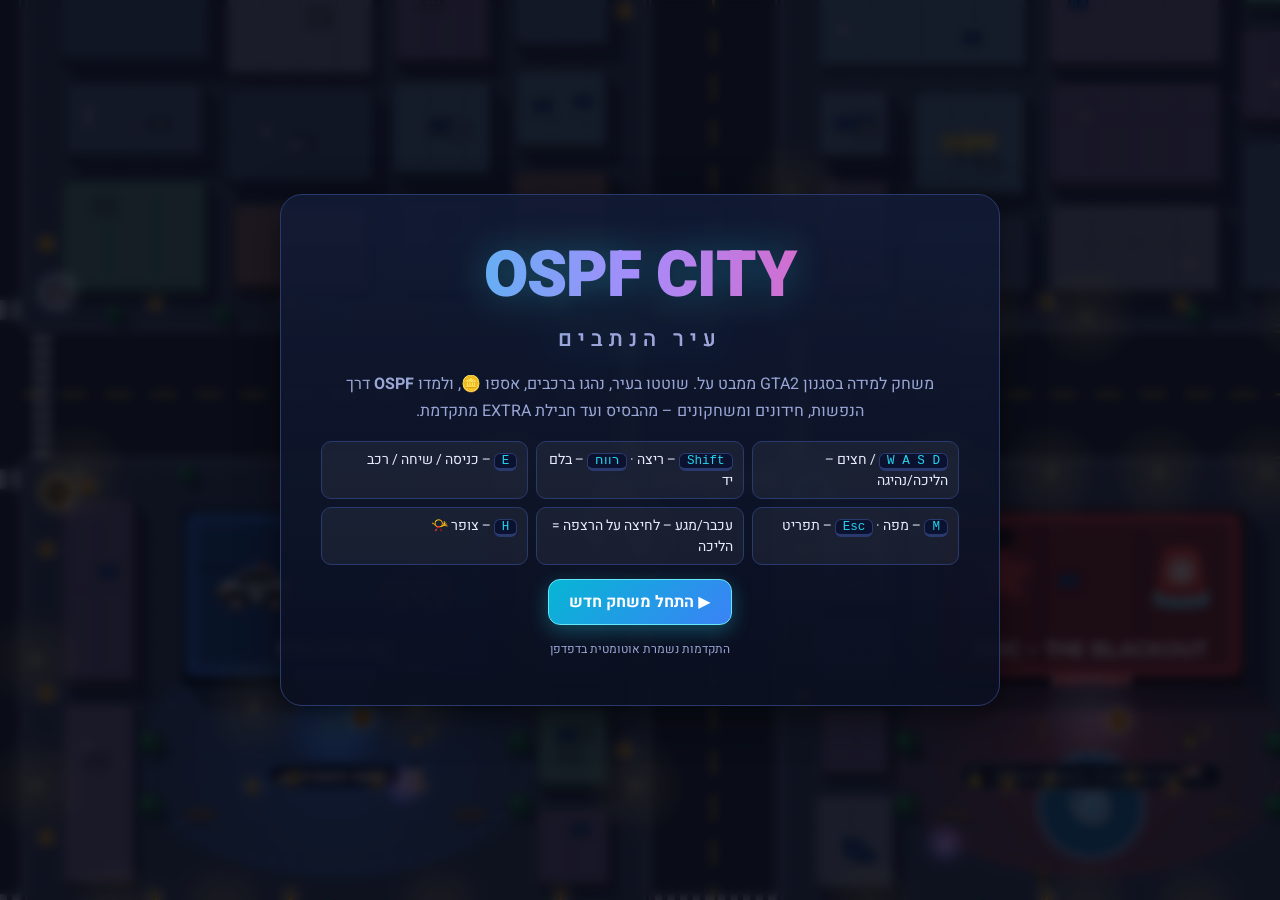
<file: index.html>
<!DOCTYPE html>
<html lang="he" dir="rtl">
<head>
<meta charset="utf-8">
<meta name="viewport" content="width=device-width, initial-scale=1, maximum-scale=1, user-scalable=no, viewport-fit=cover">
<meta name="theme-color" content="#0b1020">
<title>OSPF City · עיר הנתבים</title>
<meta name="description" content="משחק למידה בסגנון GTA2 ממבט על: לומדים OSPF תוך כדי הליכה, נהיגה, הנפשות, שאלות ומשחקונים.">
<link rel="icon" href="data:image/svg+xml,%3Csvg xmlns='http://www.w3.org/2000/svg' viewBox='0 0 64 64'%3E%3Ccircle cx='32' cy='32' r='30' fill='%231e5a8a' stroke='%2322d3ee' stroke-width='4'/%3E%3Cpath d='M20 26h20l-5-6m5 6-5 6M44 38H24l5-6m-5 6 5 6' stroke='white' stroke-width='4' fill='none' stroke-linecap='round' stroke-linejoin='round'/%3E%3C/svg%3E">
<link rel="preconnect" href="https://fonts.googleapis.com">
<link rel="preconnect" href="https://fonts.gstatic.com" crossorigin>
<link href="https://fonts.googleapis.com/css2?family=Heebo:wght@400;500;700;900&display=swap" rel="stylesheet">
<link rel="stylesheet" href="css/style.css">
</head>
<body>
<canvas id="world"></canvas>

<div id="hud" class="hidden">
  <div class="hud-top">
    <div class="chip" id="hud-score" title="ניקוד כולל">⭐ <b>0</b></div>
    <div class="chip" id="hud-coins" title="מטבעות (Packets)">🪙 <b>0</b></div>
    <div class="chip" id="hud-cash" title="מזומן">💵 <b>0</b></div>
    <div class="chip" id="hud-power" title="כוח (פרקים + משימות)">💪 <b>0</b></div>
    <div class="chip" id="hud-rank" title="דרגה">🎖️ <b>מתלמד</b></div>
    <div class="hud-spacer"></div>
    <button class="icon-btn" id="btn-mp" title="רב־משתתפים (G)">🌐</button>
    <button class="icon-btn" id="btn-prof" title="פרופיל (P)">👤</button>
    <button class="icon-btn" id="btn-map" title="מפה (M)">🗺️</button>
    <button class="icon-btn" id="btn-sound" title="צליל">🔊</button>
    <button class="icon-btn" id="btn-menu" title="תפריט (Esc)">☰</button>
  </div>
  <div id="objective" class="objective"></div>
  <div id="toast-wrap"></div>
  <div class="minimap-wrap"><canvas id="minimap" width="220" height="170"></canvas><div class="mm-label">מפה</div></div>
  <div id="prompt" class="prompt hidden"></div>
  <div id="arrow" class="quest-arrow hidden">➤</div>
  <div id="touch" class="touch hidden">
    <div id="joy"><div id="joy-knob"></div></div>
    <div id="joy2"><div id="joy2-knob"></div><span>🔫</span></div>
    <div class="touch-btns">
      <button id="t-act" class="tbtn big">E</button>
      <button id="t-run" class="tbtn">⚡</button>
      <button id="t-w" class="tbtn">🔄</button>
      <button id="t-dash" class="tbtn">💨</button>
      <button id="t-pulse" class="tbtn">🌊</button>
    </div>
  </div>
</div>

<div id="screens"></div>
<div id="dialog" class="dialog hidden"></div>
<div id="fx"></div>

<script src="js/util.js"></script>
<script src="js/audio.js"></script>
<script src="js/state.js"></script>
<script src="js/chapters.js"></script>
<script src="js/sim.js"></script>
<script src="js/widgets.js"></script>
<script src="js/lesson.js"></script>
<script src="js/quiz.js"></script>
<script src="js/gameshell.js"></script>
<script src="js/sorter.js"></script>
<script src="js/content/ch1.js"></script>
<script src="js/content/ch2.js"></script>
<script src="js/content/ch3.js"></script>
<script src="js/content/ch4.js"></script>
<script src="js/content/ch5.js"></script>
<script src="js/content/ch6.js"></script>
<script src="js/content/ch7.js"></script>
<script src="js/content/ch8.js"></script>
<script src="js/content/e1.js"></script>
<script src="js/content/e2.js"></script>
<script src="js/content/e3.js"></script>
<script src="js/content/e4.js"></script>
<script src="js/content/e5.js"></script>
<script src="js/games/hello.js"></script>
<script src="js/games/cost.js"></script>
<script src="js/games/wildcard.js"></script>
<script src="js/games/election.js"></script>
<script src="js/games/terminal.js"></script>
<script src="js/games/doctor.js"></script>
<script src="js/games/handshake.js"></script>
<script src="js/games/spf.js"></script>
<script src="js/games/highway.js"></script>
<script src="js/games/sorters.js"></script>
<script src="js/vehicles.js"></script>
<script src="js/worldgen.js"></script>
<script src="js/world.js"></script>
<script src="js/firebase-config.js"></script>
<script src="js/combat.js"></script>
<script src="js/missions.js"></script>
<script src="js/casino.js"></script>
<script src="js/mp.js"></script>
<script src="js/services.js"></script>
<script src="js/ui.js"></script>
<script src="js/main.js"></script>
</body>
</html>
</file>
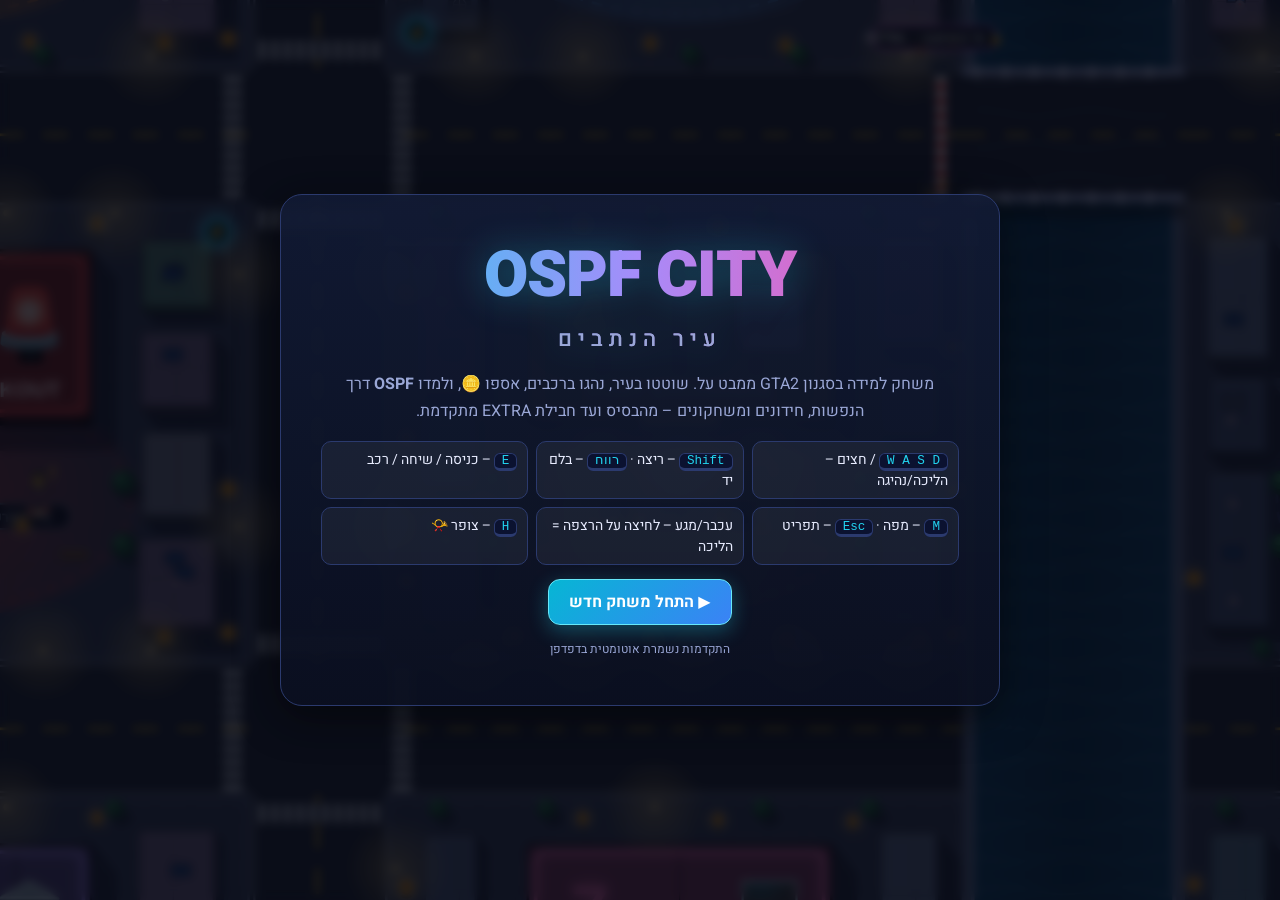
<file: v1/index.html>
<!DOCTYPE html>
<html lang="he" dir="rtl">
<head>
<meta charset="utf-8">
<meta name="viewport" content="width=device-width, initial-scale=1, maximum-scale=1, user-scalable=no, viewport-fit=cover">
<meta name="theme-color" content="#0b1020">
<title>OSPF City · עיר הנתבים</title>
<meta name="description" content="משחק למידה בסגנון GTA2 ממבט על: לומדים OSPF תוך כדי הליכה, נהיגה, הנפשות, שאלות ומשחקונים.">
<link rel="icon" href="data:image/svg+xml,%3Csvg xmlns='http://www.w3.org/2000/svg' viewBox='0 0 64 64'%3E%3Ccircle cx='32' cy='32' r='30' fill='%231e5a8a' stroke='%2322d3ee' stroke-width='4'/%3E%3Cpath d='M20 26h20l-5-6m5 6-5 6M44 38H24l5-6m-5 6 5 6' stroke='white' stroke-width='4' fill='none' stroke-linecap='round' stroke-linejoin='round'/%3E%3C/svg%3E">
<link rel="preconnect" href="https://fonts.googleapis.com">
<link rel="preconnect" href="https://fonts.gstatic.com" crossorigin>
<link href="https://fonts.googleapis.com/css2?family=Heebo:wght@400;500;700;900&display=swap" rel="stylesheet">
<link rel="stylesheet" href="css/style.css">
</head>
<body>
<canvas id="world"></canvas>

<div id="hud" class="hidden">
  <div class="hud-top">
    <div class="chip" id="hud-score" title="ניקוד כולל">⭐ <b>0</b></div>
    <div class="chip" id="hud-coins" title="מטבעות (Packets)">🪙 <b>0</b></div>
    <div class="chip" id="hud-rank" title="דרגה">🎖️ <b>מתלמד</b></div>
    <div class="hud-spacer"></div>
    <button class="icon-btn" id="btn-map" title="מפה (M)">🗺️</button>
    <button class="icon-btn" id="btn-sound" title="צליל">🔊</button>
    <button class="icon-btn" id="btn-menu" title="תפריט (Esc)">☰</button>
  </div>
  <div id="objective" class="objective"></div>
  <div id="toast-wrap"></div>
  <div class="minimap-wrap"><canvas id="minimap" width="220" height="170"></canvas><div class="mm-label">מפה</div></div>
  <div id="prompt" class="prompt hidden"></div>
  <div id="arrow" class="quest-arrow hidden">➤</div>
  <div id="touch" class="touch hidden">
    <div id="joy"><div id="joy-knob"></div></div>
    <div class="touch-btns">
      <button id="t-act" class="tbtn big">E</button>
      <button id="t-run" class="tbtn">⚡</button>
    </div>
  </div>
</div>

<div id="screens"></div>
<div id="dialog" class="dialog hidden"></div>
<div id="fx"></div>

<script src="js/util.js"></script>
<script src="js/audio.js"></script>
<script src="js/state.js"></script>
<script src="js/chapters.js"></script>
<script src="js/sim.js"></script>
<script src="js/widgets.js"></script>
<script src="js/lesson.js"></script>
<script src="js/quiz.js"></script>
<script src="js/gameshell.js"></script>
<script src="js/sorter.js"></script>
<script src="js/content/ch1.js"></script>
<script src="js/content/ch2.js"></script>
<script src="js/content/ch3.js"></script>
<script src="js/content/ch4.js"></script>
<script src="js/content/ch5.js"></script>
<script src="js/content/ch6.js"></script>
<script src="js/content/ch7.js"></script>
<script src="js/content/ch8.js"></script>
<script src="js/content/e1.js"></script>
<script src="js/content/e2.js"></script>
<script src="js/content/e3.js"></script>
<script src="js/content/e4.js"></script>
<script src="js/content/e5.js"></script>
<script src="js/games/hello.js"></script>
<script src="js/games/cost.js"></script>
<script src="js/games/wildcard.js"></script>
<script src="js/games/election.js"></script>
<script src="js/games/terminal.js"></script>
<script src="js/games/doctor.js"></script>
<script src="js/games/handshake.js"></script>
<script src="js/games/spf.js"></script>
<script src="js/games/highway.js"></script>
<script src="js/games/sorters.js"></script>
<script src="js/worldgen.js"></script>
<script src="js/world.js"></script>
<script src="js/ui.js"></script>
<script src="js/main.js"></script>
</body>
</html>
</file>
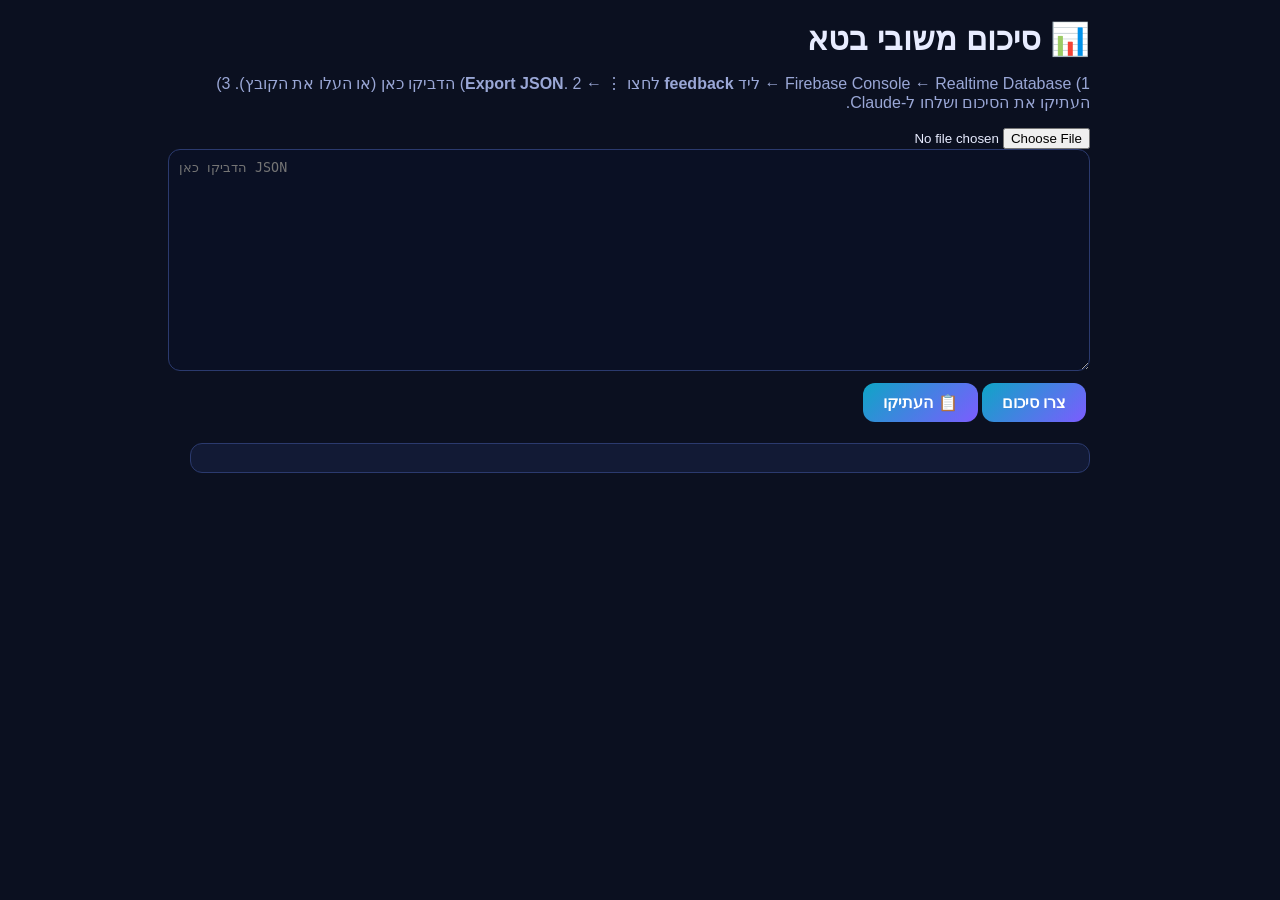
<file: feedback/admin.html>
<!DOCTYPE html>
<html lang="he" dir="rtl"><head><meta charset="utf-8"><meta name="viewport" content="width=device-width,initial-scale=1"><title>סיכום משובים (מנהל)</title>
<style>body{font-family:Heebo,Segoe UI,Arial,sans-serif;background:#0b1020;color:#e8ecff;margin:0;padding:20px;max-width:900px;margin:auto}textarea{width:100%;height:200px;background:#0a1024;color:#e8ecff;border:1px solid #2b3a6e;border-radius:12px;padding:10px;font-family:monospace;direction:ltr}button{background:linear-gradient(135deg,#0ea5c6,#7c5cff);border:0;color:#fff;font-weight:700;border-radius:12px;padding:10px 20px;font-size:16px;cursor:pointer;margin:8px 4px 8px 0}h1{margin:0 0 6px}.m{color:#9aa7d6}pre{white-space:pre-wrap;background:#121a35;border:1px solid #2b3a6e;border-radius:12px;padding:14px;direction:rtl;line-height:1.6}</style></head>
<body>
<h1>📊 סיכום משובי בטא</h1>
<p class="m">1) Firebase Console ← Realtime Database ← ליד <b>feedback</b> לחצו ⋮ ← <b>Export JSON</b>. 2) הדביקו כאן (או העלו את הקובץ). 3) העתיקו את הסיכום ושלחו ל-Claude.</p>
<input type="file" id="f" accept=".json"><br><textarea id="in" placeholder="הדביקו כאן JSON"></textarea><br>
<button id="go">צרו סיכום</button><button id="cp">📋 העתיקו</button>
<pre id="out"></pre>
<script src="config.js"></script>
<script>
const F = FORM; const $ = s => document.querySelector(s);
const qs = {}; F.steps.forEach(s => (s.q || []).forEach(q => qs[q.id] = Object.assign({ step: s.title }, q)));
function collect(o, out) { if (!o || typeof o !== 'object') return out; if (o.answers && o.ts) { out.push(o); return out; } Object.values(o).forEach(v => collect(v, out)); return out; }
const count = arr => { const m = {}; arr.forEach(v => m[v] = (m[v] || 0) + 1); return Object.entries(m).sort((a, b) => b[1] - a[1]).map(([k, v]) => `${k} ×${v}`).join(' | '); };
const avg = a => a.length ? (a.reduce((s, x) => s + x, 0) / a.length).toFixed(2) : '–';
function digest(R) {
  const L = []; L.push(`# סיכום משוב: ${F.game} · ${R.length} תשובות · גרסאות: ${count(R.map(r => r.version))}`);
  L.push(`תאריכים: ${R.map(r => r.ts.slice(0, 10)).sort()[0]} … ${R.map(r => r.ts.slice(0, 10)).sort().pop()}`);
  const devs = R.map(r => (r.meta && r.meta.touch ? 'מגע' : 'עכבר') + ' ' + (r.meta && r.meta.screen)); L.push('מכשירים: ' + count(devs));
  F.steps.forEach(s => { if (!s.q) return; L.push(`\n## ${s.title}`); s.q.forEach(q => {
    const vals = R.map(r => r.answers[q.id]).filter(v => v !== undefined && v !== null && v !== -1);
    if (!vals.length) return;
    if (q.type === 'stars' || q.type === 'scale') L.push(`- ${q.q}: ממוצע ${avg(vals)} (n=${vals.length}) התפלגות: ${count(vals)}`);
    else if (q.type === 'nps') { const p = vals.filter(v => v >= 9).length, d = vals.filter(v => v <= 6).length; L.push(`- ${q.q}: ממוצע ${avg(vals)} · NPS ${Math.round((p - d) / vals.length * 100)} (n=${vals.length})`); }
    else if (q.type === 'chips') L.push(`- ${q.q}: ${count(vals)}`);
    else if (q.type === 'multi') L.push(`- ${q.q}: ${count(vals.flat())}`);
    else if (q.type === 'matrix') q.rows.forEach(r => L.push(`- ${r}: ${count(vals.map(v => v[r]).filter(Boolean))}`));
    else if (q.type === 'bugs') { vals.flat().forEach(b => L.push(`  🐞 [${b.sev || '?'}] ${b.where || '?'}: ${b.desc || ''}`)); }
    else { L.push(`- ${q.q}:`); vals.forEach(v => L.push(`   • ${String(v).replace(/\n/g, ' / ')}`)); }
  }); });
  L.push('\n## משובים לפי שלב (שיחקו / כיף / למידה / קושי / דקות משחקון / דקות פרק)');
  F.stages.forEach(st => {
    const S = R.map(r => r.answers.stages && r.answers.stages[st.id]).filter(Boolean); if (!S.length) { L.push(`- שלב ${st.n} ${st.title} (${st.game}): אין משוב`); return; }
    const g = k => S.map(s => s[k]).filter(v => v !== undefined);
    L.push(`- שלב ${st.n} ${st.title} (${st.game}) n=${S.length}: שיחקו[${count(g('played'))}] כיף ${avg(g('fun'))} למידה ${avg(g('learn'))} קושי[${count(g('diff'))}] בהירות[${count(g('clear'))}] דקות-משחקון[${count(g('minutes'))}] דקות-פרק[${count(g('total'))}]`);
    S.filter(s => s.note).forEach(s => L.push(`    • ${s.note.replace(/\n/g, ' / ')}`));
  });
  return L.join('\n');
}
function run() { let j; try { j = JSON.parse($('#in').value); } catch (e) { $('#out').textContent = 'JSON לא תקין: ' + e.message; return; } const R = collect(j, []); $('#out').textContent = R.length ? digest(R) : 'לא נמצאו תשובות בקובץ'; }
$('#go').onclick = run; $('#cp').onclick = () => navigator.clipboard.writeText($('#out').textContent);
$('#f').onchange = e => { const r = new FileReader(); r.onload = () => { $('#in').value = r.result; run(); }; r.readAsText(e.target.files[0]); };
</script></body></html>
</file>
<file: css/style.css>
:root{
  --bg:#0b1020; --bg2:#0f1730; --panel:#121a35; --panel2:#1a2547; --panel3:#222f5a;
  --text:#e8ecff; --muted:#9aa7d6; --line:#2b3a6e;
  --cyan:#22d3ee; --pink:#ff4fa3; --amber:#fbbf24; --green:#34d399; --red:#fb7185; --violet:#a78bfa; --blue:#60a5fa; --orange:#fb923c;
  --radius:16px; --shadow:0 10px 40px rgba(0,0,0,.5);
  --font:'Heebo','Rubik','Segoe UI',system-ui,-apple-system,Arial,sans-serif;
  --mono:'JetBrains Mono','Cascadia Mono',Consolas,'Courier New',monospace;
}
*{box-sizing:border-box;-webkit-tap-highlight-color:transparent}
html,body{margin:0;height:100%;overflow:hidden;background:var(--bg);color:var(--text);font-family:var(--font);user-select:none;-webkit-user-select:none;touch-action:none}
canvas#world{position:fixed;inset:0;width:100%;height:100%;display:block;background:#0b1020}
button{font-family:inherit;cursor:pointer}
.hidden{display:none!important}
.ltr{direction:ltr;unicode-bidi:isolate;text-align:left;display:inline-block}
code,.code{font-family:var(--mono);direction:ltr;unicode-bidi:isolate;display:inline-block;background:rgba(34,211,238,.1);border:1px solid rgba(34,211,238,.25);border-radius:6px;padding:0 6px;color:#9ff0ff;font-size:.92em}
.cli{font-family:var(--mono);direction:ltr;unicode-bidi:isolate;text-align:left;background:#05080f;border:1px solid #1b2a4f;border-radius:10px;padding:10px 12px;color:#c9f7d5;font-size:13px;line-height:1.5;white-space:pre;overflow:auto;margin:8px 0;box-shadow:inset 0 0 20px rgba(34,211,238,.06)}
.cli .hl{color:#ffd166;font-weight:700;background:rgba(255,209,102,.12)}
.cli .dim{color:#6f7ea8}
.cli .pr{color:#7dd3fc}

/* ---------- HUD ---------- */
#hud{position:fixed;inset:0;pointer-events:none;z-index:10}
.hud-top{position:absolute;top:10px;right:10px;left:10px;display:flex;gap:8px;align-items:center}
.hud-spacer{flex:1}
.chip{pointer-events:auto;background:rgba(10,16,36,.78);backdrop-filter:blur(6px);border:1px solid var(--line);border-radius:999px;padding:6px 14px;font-size:15px;display:flex;gap:6px;align-items:center;box-shadow:0 4px 14px rgba(0,0,0,.35)}
.chip b{font-variant-numeric:tabular-nums}
.icon-btn{pointer-events:auto;width:42px;height:42px;border-radius:12px;border:1px solid var(--line);background:rgba(10,16,36,.78);color:var(--text);font-size:19px;backdrop-filter:blur(6px)}
.icon-btn:hover{background:var(--panel3)}
.objective{position:absolute;top:62px;right:10px;max-width:min(420px,70vw);background:linear-gradient(135deg,rgba(34,211,238,.18),rgba(167,139,250,.14));border:1px solid rgba(34,211,238,.4);border-radius:14px;padding:8px 14px;font-size:14px;line-height:1.4;box-shadow:0 4px 18px rgba(0,0,0,.35)}
.objective b{color:var(--cyan)}
.minimap-wrap{position:absolute;left:10px;bottom:10px;border:2px solid var(--line);border-radius:14px;overflow:hidden;background:#07101f;box-shadow:var(--shadow)}
.minimap-wrap canvas{display:block;width:200px;height:155px}
.mm-label{position:absolute;top:4px;right:8px;font-size:10px;color:var(--muted);letter-spacing:1px}
.prompt{position:absolute;bottom:230px;left:50%;transform:translateX(-50%);background:rgba(10,16,36,.9);border:1px solid var(--cyan);border-radius:14px;padding:10px 20px;font-size:17px;box-shadow:0 0 24px rgba(34,211,238,.35);animation:bob 1.4s ease-in-out infinite;white-space:nowrap}
.prompt kbd{background:var(--cyan);color:#001018;border-radius:6px;padding:1px 8px;font-weight:900;margin:0 4px}
@keyframes bob{50%{transform:translateX(-50%) translateY(-5px)}}
.quest-arrow{position:absolute;left:50%;top:50%;width:40px;height:40px;margin:-20px;font-size:30px;color:var(--amber);text-shadow:0 0 12px var(--amber);text-align:center;line-height:40px}
#toast-wrap{position:absolute;top:110px;left:50%;transform:translateX(-50%);display:flex;flex-direction:column;gap:8px;align-items:center}
.toast{background:rgba(12,20,45,.95);border:1px solid var(--line);border-radius:12px;padding:8px 16px;font-size:15px;box-shadow:var(--shadow);animation:toast 3.2s ease forwards}
.toast.good{border-color:var(--green)} .toast.warn{border-color:var(--amber)} .toast.bad{border-color:var(--red)}
@keyframes toast{0%{opacity:0;transform:translateY(-12px)}10%,85%{opacity:1;transform:none}100%{opacity:0;transform:translateY(-8px)}}

/* touch */
.touch{position:absolute;inset:auto 0 0 0;height:50%;pointer-events:none}
#joy{position:absolute;left:30px;bottom:30px;width:130px;height:130px;border-radius:50%;background:rgba(255,255,255,.08);border:2px solid rgba(255,255,255,.25);pointer-events:auto;touch-action:none}
#joy2{position:absolute;right:30px;bottom:130px;width:110px;height:110px;border-radius:50%;background:rgba(255,80,100,.08);border:2px solid rgba(255,100,120,.35);pointer-events:auto;touch-action:none;display:grid;place-items:center;font-size:26px}
#joy2 span{opacity:.5;pointer-events:none}
#joy2-knob{position:absolute;left:25px;top:25px;width:56px;height:56px;border-radius:50%;background:rgba(244,63,94,.5);border:2px solid #f43f5e}
.touch-btns{flex-wrap:wrap;justify-content:flex-end;max-width:210px}
.tbtn{width:52px!important;height:52px!important}.tbtn.big{width:72px!important;height:72px!important}
#joy-knob{position:absolute;left:35px;top:35px;width:60px;height:60px;border-radius:50%;background:rgba(34,211,238,.5);border:2px solid var(--cyan)}
.touch-btns{position:absolute;right:20px;bottom:30px;display:flex;gap:14px;align-items:flex-end;pointer-events:auto}
.tbtn{width:60px;height:60px;border-radius:50%;border:2px solid var(--line);background:rgba(10,16,36,.8);color:var(--text);font-size:22px;font-weight:900;touch-action:none}
.tbtn.big{width:80px;height:80px;border-color:var(--cyan);color:var(--cyan);font-size:30px}
.tbtn:active{background:var(--cyan);color:#001018}

/* ---------- Screens ---------- */
#screens{position:fixed;inset:0;z-index:30;pointer-events:none}
.screen{position:absolute;inset:0;pointer-events:auto;display:flex;align-items:center;justify-content:center;background:rgba(5,8,18,.82);backdrop-filter:blur(5px);animation:fadein .25s ease;touch-action:auto}
.screen.solid{background:radial-gradient(1200px 700px at 70% 0%,#17224a 0%,#0b1020 60%)}
@keyframes fadein{from{opacity:0}to{opacity:1}}
.panel{background:linear-gradient(180deg,var(--panel2),var(--panel));border:1px solid var(--line);border-radius:22px;box-shadow:var(--shadow);max-width:min(1100px,96vw);max-height:94vh;overflow:auto;padding:22px;position:relative}
.panel h1,.panel h2,.panel h3{margin:.2em 0}
.btn{border:0;border-radius:12px;padding:10px 20px;font-size:16px;font-weight:700;background:var(--panel3);color:var(--text);border:1px solid var(--line);transition:transform .12s,background .12s,box-shadow .12s}
.btn:hover{transform:translateY(-2px);background:#2b3b73}
.btn:active{transform:none}
.btn.primary{background:linear-gradient(135deg,#06b6d4,#3b82f6);border-color:#67e8f9;color:#fff;box-shadow:0 6px 20px rgba(34,211,238,.3)}
.btn.good{background:linear-gradient(135deg,#10b981,#059669);border-color:#6ee7b7}
.btn.warn{background:linear-gradient(135deg,#f59e0b,#d97706);border-color:#fcd34d;color:#1a1000}
.btn.danger{background:linear-gradient(135deg,#f43f5e,#be123c);border-color:#fda4af}
.btn.small{padding:6px 12px;font-size:14px;border-radius:10px}
.btn[disabled]{opacity:.4;pointer-events:none}
.row{display:flex;gap:10px;align-items:center;flex-wrap:wrap}
.grow{flex:1}
.muted{color:var(--muted)}
.tag{display:inline-block;padding:2px 10px;border-radius:999px;font-size:12px;font-weight:700;background:rgba(255,255,255,.1);border:1px solid var(--line)}

/* title */
.title-card{text-align:center;max-width:720px;padding:34px 40px;background:linear-gradient(180deg,rgba(18,26,53,.9),rgba(11,16,32,.92))}
.logo{font-size:clamp(34px,6vw,64px);font-weight:900;letter-spacing:-1px;background:linear-gradient(90deg,#22d3ee,#a78bfa,#ff4fa3);-webkit-background-clip:text;background-clip:text;color:transparent;filter:drop-shadow(0 0 18px rgba(34,211,238,.35))}
.logo small{display:block;font-size:.34em;letter-spacing:6px;color:var(--muted);-webkit-text-fill-color:var(--muted);font-weight:500}
.title-card p{color:var(--muted);line-height:1.7}
.keys{display:grid;grid-template-columns:repeat(auto-fit,minmax(200px,1fr));gap:8px;margin:14px 0;text-align:right}
.keys div{background:rgba(255,255,255,.05);border:1px solid var(--line);border-radius:10px;padding:7px 10px;font-size:14px}
kbd{background:#0b1230;border:1px solid var(--line);border-bottom-width:3px;border-radius:6px;padding:0 7px;font-family:var(--mono);font-size:.9em;color:var(--cyan)}

/* chapter hub */
.hub{width:min(900px,96vw)}
.hub-head{display:flex;gap:16px;align-items:center;margin-bottom:12px}
.hub-icon{font-size:52px;width:84px;height:84px;display:grid;place-items:center;border-radius:22px;background:var(--c,#22d3ee22);border:2px solid var(--cc,#22d3ee);box-shadow:0 0 30px var(--c,#22d3ee33)}
.hub-head h2{font-size:28px}
.hub-sub{color:var(--muted)}
.hub-story{background:rgba(255,255,255,.05);border-right:4px solid var(--cc,#22d3ee);padding:10px 14px;border-radius:10px;line-height:1.7;margin:10px 0 16px}
.hub-grid{display:grid;grid-template-columns:repeat(auto-fit,minmax(250px,1fr));gap:12px}
.card{background:var(--panel2);border:1px solid var(--line);border-radius:16px;padding:14px;display:flex;flex-direction:column;gap:8px}
.card h3{font-size:18px;display:flex;gap:8px;align-items:center}
.card .done{color:var(--green)}
.levels{display:flex;gap:8px;margin-top:4px}
.lvl{flex:1;border-radius:12px;border:1px solid var(--line);background:var(--panel3);padding:8px 4px;text-align:center;font-size:13px;color:var(--text)}
.lvl b{display:block;font-size:15px}
.lvl:hover{border-color:var(--cyan);background:#2b3b73}
.lvl.done{border-color:var(--green);background:rgba(16,185,129,.18)}
.lvl.l1 b{color:var(--green)} .lvl.l2 b{color:var(--amber)} .lvl.l3 b{color:var(--red)}
.stars{letter-spacing:2px;color:var(--amber)}
.progress{height:8px;border-radius:99px;background:#0b1230;overflow:hidden}
.progress>i{display:block;height:100%;background:linear-gradient(90deg,var(--cyan),var(--violet));width:0;transition:width .4s}

/* ---------- Lesson ---------- */
.lesson{position:absolute;inset:0;display:flex;flex-direction:column;background:radial-gradient(1200px 700px at 80% -10%,#17224a 0%,#0b1020 60%)}
.l-top{display:flex;gap:12px;align-items:center;padding:10px 16px;border-bottom:1px solid var(--line);background:rgba(8,12,26,.7)}
.l-top h2{margin:0;font-size:19px}
.l-prog{flex:1;max-width:420px}
.l-body{flex:1;display:grid;grid-template-columns:minmax(300px,38%) 1fr;gap:14px;padding:14px;min-height:0}
.l-text{background:var(--panel);border:1px solid var(--line);border-radius:18px;padding:18px;display:flex;flex-direction:column;min-height:0;overflow:auto}
.l-text h3{font-size:22px;margin:0 0 8px;color:#fff}
.l-text .step-body{line-height:1.75;font-size:16.5px;color:#dbe3ff}
.l-text .step-body p{margin:.5em 0}
.l-text .step-body ul{padding-right:20px;margin:.4em 0}
.l-text .step-body li{margin:.25em 0}
.callout{border-radius:12px;padding:10px 14px;margin:10px 0;border:1px solid;font-size:15px;line-height:1.65}
.callout.tip{background:rgba(52,211,153,.1);border-color:rgba(52,211,153,.5)}
.callout.warn{background:rgba(251,191,36,.1);border-color:rgba(251,191,36,.5)}
.callout.info{background:rgba(96,165,250,.1);border-color:rgba(96,165,250,.5)}
.callout.story{background:rgba(255,79,163,.08);border-color:rgba(255,79,163,.4);font-style:italic}
.l-nav{display:flex;gap:8px;margin-top:auto;padding-top:12px;align-items:center}
.dots{display:flex;gap:6px;flex-wrap:wrap;justify-content:center;flex:1}
.dot{width:12px;height:12px;border-radius:50%;background:#2a3868;border:0;padding:0}
.dot.cur{background:var(--cyan);box-shadow:0 0 10px var(--cyan);transform:scale(1.3)}
.dot.seen{background:#4f6bd6}
.dot.q{border-radius:3px}
.l-stage{display:flex;flex-direction:column;min-height:0;background:#070c1c;border:1px solid var(--line);border-radius:18px;overflow:hidden;position:relative}
.stage-view{flex:1;min-height:0;position:relative;display:flex;align-items:center;justify-content:center;overflow:auto;touch-action:auto}
.stage-view>svg.scene{width:100%;height:100%;display:block}
.stage-ctl{display:flex;gap:6px;align-items:center;padding:8px 12px;border-top:1px solid var(--line);background:#0a1126;flex-wrap:wrap}
.cbtn{width:42px;height:38px;border-radius:10px;border:1px solid var(--line);background:var(--panel3);color:var(--text);font-size:16px}
.cbtn:hover{border-color:var(--cyan)}
.cbtn.on{background:var(--cyan);color:#001018}
.seg{display:flex;border:1px solid var(--line);border-radius:10px;overflow:hidden}
.seg button{border:0;background:var(--panel3);color:var(--text);padding:8px 12px;font-size:13px;border-inline-start:1px solid var(--line)}
.seg button.on{background:var(--cyan);color:#001018;font-weight:800}
.stepcount{margin-inline-start:auto;color:var(--muted);font-size:13px}
.check{background:rgba(167,139,250,.1);border:1px solid rgba(167,139,250,.5);border-radius:14px;padding:12px;margin-top:12px}
.check h4{margin:0 0 8px;color:var(--violet)}
.opt{display:block;width:100%;text-align:right;background:var(--panel3);border:1px solid var(--line);border-radius:10px;padding:9px 12px;margin:6px 0;color:var(--text);font-size:15.5px;line-height:1.5;transition:.12s}
.opt:hover{border-color:var(--cyan);transform:translateX(-3px)}
.opt.ok{background:rgba(16,185,129,.25);border-color:var(--green)}
.opt.no{background:rgba(244,63,94,.22);border-color:var(--red);animation:shake .35s}
.opt.off{opacity:.35;pointer-events:none}
@keyframes shake{25%{transform:translateX(6px)}75%{transform:translateX(-6px)}}
.fb{margin-top:8px;padding:9px 12px;border-radius:10px;font-size:15px;line-height:1.6}
.fb.ok{background:rgba(16,185,129,.15);border:1px solid var(--green)}
.fb.no{background:rgba(244,63,94,.15);border:1px solid var(--red)}

/* scene svg */
svg.scene text{font-family:var(--font);fill:#e8ecff}
svg.scene .lbl{font-size:15px;font-weight:700;text-anchor:middle}
svg.scene .sub{font-size:12px;fill:#9fb0e8;text-anchor:middle;font-family:var(--mono)}
svg.scene foreignObject{overflow:visible}
.fo{font-family:var(--font);color:#e8ecff;font-size:14px;direction:rtl;line-height:1.4}
.fo.ltr{direction:ltr;text-align:left}
.fo-note{background:rgba(18,26,53,.95);border:1px solid var(--line);border-radius:10px;padding:8px 12px;box-shadow:0 4px 14px rgba(0,0,0,.4)}
.fo-note.y{border-color:var(--amber);background:rgba(60,45,5,.92)}
.fo-note.g{border-color:var(--green);background:rgba(5,50,35,.92)}
.fo-note.r{border-color:var(--red);background:rgba(60,10,22,.92)}
.fo-note.c{border-color:var(--cyan);background:rgba(5,40,55,.92)}
.fo-note.v{border-color:var(--violet);background:rgba(35,20,70,.92)}
.fo table{border-collapse:collapse;width:100%;font-size:13px}
.fo th{background:#1c2a58;padding:4px 8px;border:1px solid #2b3a6e;font-weight:700}
.fo td{padding:3px 8px;border:1px solid #2b3a6e;background:rgba(10,16,36,.9);transition:background .3s}
.fo tr.hl td{background:rgba(251,191,36,.28)}
.fo tr.win td{background:rgba(52,211,153,.3)}
.fo tr.bad td{background:rgba(251,113,133,.25)}
.fo .tt{font-weight:800;margin-bottom:4px}
.paused svg *{animation-play-state:paused!important}
.pulse-ring{animation:ring 1.2s ease-out infinite;transform-box:fill-box;transform-origin:center}
@keyframes ring{0%{opacity:.9;transform:scale(.8)}100%{opacity:0;transform:scale(1.7)}}
.blink{animation:blink 1s steps(2) infinite}
@keyframes blink{50%{opacity:.2}}

/* widgets */
.widget{width:100%;height:100%;overflow:auto;padding:16px;display:flex;flex-direction:column;gap:12px;align-items:stretch;touch-action:auto}
.wbox{background:var(--panel);border:1px solid var(--line);border-radius:14px;padding:14px}
.wrow{display:flex;gap:10px;align-items:center;flex-wrap:wrap}
.wlabel{color:var(--muted);font-size:14px}
select,input[type=text],input[type=number]{background:#0b1230;color:var(--text);border:1px solid var(--line);border-radius:10px;padding:8px 10px;font-size:15px;font-family:var(--mono);direction:ltr;outline:none}
select:focus,input:focus{border-color:var(--cyan);box-shadow:0 0 0 3px rgba(34,211,238,.2)}
input[type=range]{accent-color:var(--cyan)}
.bigval{font-size:34px;font-weight:900;font-family:var(--mono);direction:ltr;color:var(--cyan)}
.pill{display:inline-block;border-radius:999px;padding:2px 12px;font-size:13px;font-weight:800}
.pill.g{background:rgba(52,211,153,.2);color:var(--green)} .pill.r{background:rgba(251,113,133,.2);color:var(--red)} .pill.y{background:rgba(251,191,36,.2);color:var(--amber)}
.field-grid{display:grid;grid-template-columns:auto 1fr 1fr;gap:6px 10px;align-items:center}
.field-grid .fh{font-weight:800;color:var(--muted);font-size:13px}
.fcell{background:#0b1230;border:1px solid var(--line);border-radius:8px;padding:6px 8px;font-family:var(--mono);direction:ltr;text-align:left;font-size:14px}
.fcell.diff{border-color:var(--red);background:rgba(244,63,94,.15)}
.fcell.must{outline:2px dashed rgba(251,191,36,.4)}
.cli-in{display:flex;gap:8px;align-items:center;background:#05080f;border:1px solid #1b2a4f;border-radius:10px;padding:8px 10px;direction:ltr}
.cli-in input{flex:1;background:transparent;border:0;color:#c9f7d5;font-size:15px;box-shadow:none!important;padding:2px}
.cli-in .pr{color:#7dd3fc;font-family:var(--mono)}

/* ---------- Game shell ---------- */
.game{position:absolute;inset:0;display:flex;flex-direction:column;background:radial-gradient(1000px 600px at 50% -10%,#1b2750 0%,#0a0f22 65%);touch-action:none}
.g-top{display:flex;gap:10px;align-items:center;padding:8px 14px;background:rgba(6,10,22,.8);border-bottom:1px solid var(--line);flex-wrap:wrap}
.g-title{font-weight:900;font-size:18px}
.g-lvl{padding:2px 12px;border-radius:99px;font-size:13px;font-weight:800;border:1px solid}
.g-lvl.l1{color:var(--green);border-color:var(--green)} .g-lvl.l2{color:var(--amber);border-color:var(--amber)} .g-lvl.l3{color:var(--red);border-color:var(--red)}
.g-stat{font-family:var(--mono);font-size:17px;direction:ltr;background:#0b1230;border:1px solid var(--line);border-radius:10px;padding:3px 12px}
.hearts{font-size:20px;letter-spacing:2px;filter:drop-shadow(0 0 6px rgba(244,63,94,.6))}
.g-timer{flex:1;min-width:120px;height:12px;background:#0b1230;border-radius:99px;overflow:hidden;border:1px solid var(--line)}
.g-timer>i{display:block;height:100%;width:100%;background:linear-gradient(90deg,var(--green),var(--amber),var(--red));background-size:300% 100%;transition:width .2s linear}
.g-stage{flex:1;position:relative;min-height:0;overflow:hidden}
.g-help{position:absolute;top:8px;left:12px;width:max-content;max-width:60%;font-size:12.5px;color:var(--muted);background:rgba(6,10,22,.7);padding:4px 12px;border-radius:99px;pointer-events:none;z-index:2}
.combo{position:absolute;top:10px;left:50%;transform:translateX(-50%);font-weight:900;font-size:24px;color:var(--amber);text-shadow:0 0 12px var(--amber);pointer-events:none;z-index:5}
.pop{position:absolute;pointer-events:none;font-weight:900;font-size:22px;animation:pop 1s ease forwards;z-index:6;text-shadow:0 2px 8px #000}
@keyframes pop{0%{opacity:0;transform:translateY(10px) scale(.6)}20%{opacity:1;transform:translateY(-6px) scale(1.2)}100%{opacity:0;transform:translateY(-50px) scale(1)}}
.flash-bad{animation:flashbad .4s}
@keyframes flashbad{30%{box-shadow:inset 0 0 120px rgba(244,63,94,.6)}}
.flash-good{animation:flashgood .4s}
@keyframes flashgood{30%{box-shadow:inset 0 0 120px rgba(52,211,153,.45)}}
.result{text-align:center;min-width:min(520px,92vw)}
.result .big{font-size:56px;font-weight:900;font-family:var(--mono);color:var(--amber)}
.result .grade{font-size:30px;font-weight:900}
.result table{margin:10px auto;border-collapse:collapse}
.result td{padding:4px 14px;border-bottom:1px solid var(--line)}

/* sorter */
.srt{position:absolute;inset:0;display:flex;flex-direction:column}
.srt-lane{flex:1;position:relative;overflow:hidden}
.srt-bins{display:flex;gap:10px;padding:10px;background:rgba(6,10,22,.85);border-top:1px solid var(--line)}
.srt-bin{flex:1;border:2px solid var(--bc,#4f6bd6);background:linear-gradient(180deg,rgba(255,255,255,.04),rgba(0,0,0,.25));border-radius:14px;padding:8px 6px;text-align:center;color:var(--text);font-size:15px;font-weight:800;position:relative;min-height:74px;transition:transform .1s,box-shadow .15s}
.srt-bin:hover{transform:translateY(-3px);box-shadow:0 0 22px var(--bc)}
.srt-bin small{display:block;font-weight:400;color:var(--muted);font-size:12px;margin-top:2px;line-height:1.25}
.srt-bin kbd{position:absolute;top:4px;left:6px}
.srt-bin .glyph{font-size:22px;display:block}
.srt-bin.good{box-shadow:0 0 30px var(--green);border-color:var(--green)}
.srt-bin.bad{box-shadow:0 0 30px var(--red);border-color:var(--red)}
.srt-item{position:absolute;min-width:150px;padding:8px 12px;border-radius:12px;background:linear-gradient(180deg,#2d3b72,#1b2650);border:2px solid #6f86ff;box-shadow:0 6px 18px rgba(0,0,0,.5);text-align:center;font-size:14px;line-height:1.35}
.srt-item.active{border-color:var(--amber);box-shadow:0 0 24px rgba(251,191,36,.6)}
.srt-item .t{font-weight:900;font-size:16px;font-family:var(--mono);direction:ltr}
.srt-item .d{font-size:12.5px;color:#c9d3ff}
.srt-side{position:absolute;top:10px;right:10px;width:min(330px,40%);z-index:3}
.srt-side .wbox{background:rgba(10,16,36,.9);font-size:13px}
.srt-side table{width:100%;border-collapse:collapse;direction:ltr;font-family:var(--mono);font-size:12.5px}
.srt-side td,.srt-side th{padding:3px 6px;border-bottom:1px solid #22305f;text-align:left}
.srt-side tr.flash td{background:rgba(251,191,36,.3)}
.cv{width:100%;height:100%}

/* dialog */
.dialog{position:fixed;bottom:20px;left:50%;transform:translateX(-50%);width:min(760px,94vw);z-index:40;background:linear-gradient(180deg,#16204a,#0e1530);border:2px solid var(--cyan);border-radius:20px;box-shadow:0 0 40px rgba(34,211,238,.3),var(--shadow);padding:14px 18px;display:flex;gap:14px;align-items:flex-start}
.dialog .face{font-size:48px;width:72px;height:72px;border-radius:18px;background:#0b1230;border:1px solid var(--line);display:grid;place-items:center;flex-shrink:0}
.dialog .nm{font-weight:900;color:var(--cyan);margin-bottom:2px}
.dialog .tx{line-height:1.65;font-size:17px;min-height:54px}
.dialog .hint{font-size:12px;color:var(--muted);margin-top:4px}
.dialog .choices{display:flex;gap:8px;flex-wrap:wrap;margin-top:8px}

/* shop & menu */
.shop-grid{display:grid;grid-template-columns:repeat(auto-fill,minmax(210px,1fr));gap:10px}
.item{background:var(--panel3);border:1px solid var(--line);border-radius:14px;padding:10px;display:flex;flex-direction:column;gap:6px}
.item .ic{font-size:34px}
.item .nm{font-weight:800}
.item .ds{font-size:13px;color:var(--muted);line-height:1.4;min-height:36px}
.menu-list{display:flex;flex-direction:column;gap:8px;min-width:min(420px,90vw)}
.ch-row{display:flex;gap:10px;align-items:center;background:var(--panel3);border:1px solid var(--line);border-radius:12px;padding:8px 12px}
.ch-row .n{width:34px;height:34px;border-radius:50%;display:grid;place-items:center;background:var(--cc);color:#001018;font-weight:900}
.ch-row.locked{opacity:.5}
.toggle{display:flex;justify-content:space-between;align-items:center;background:var(--panel3);border:1px solid var(--line);border-radius:12px;padding:8px 12px}
.sw{width:46px;height:26px;border-radius:99px;background:#2a3868;position:relative;border:0;transition:.2s}
.sw::after{content:'';position:absolute;top:3px;right:3px;width:20px;height:20px;border-radius:50%;background:#fff;transition:.2s}
.sw.on{background:var(--green)} .sw.on::after{right:23px}
.bigmap{position:relative}
.bigmap canvas{display:block;max-width:92vw;max-height:70vh;border-radius:12px;border:1px solid var(--line);cursor:pointer}

/* quiz */
.quiz{width:min(820px,96vw)}
.quiz .q{font-size:21px;line-height:1.55;margin:10px 0 14px;font-weight:700}
.quiz-top{display:flex;gap:12px;align-items:center}

@media (max-width:820px){
  .l-body{grid-template-columns:1fr;grid-template-rows:auto 1fr;overflow:auto}
  .l-stage{order:-1;min-height:320px}
  .l-text .step-body{font-size:15.5px}
  .objective{top:58px;font-size:12.5px}
  .minimap-wrap canvas{width:130px;height:100px}
  .chip{padding:4px 10px;font-size:13px}
  .srt-side{width:62%;font-size:10px;top:auto;bottom:6px;right:6px;opacity:.94}
  .minimap-wrap{left:50%;transform:translateX(-50%)}
  .srt-side .wbox{padding:6px}
  .srt-item{min-width:110px;font-size:12px}
}
@media (max-height:520px){
  .l-top h2{font-size:15px}
  .l-text{padding:10px}
}

.mcq .q{font-size:17px;line-height:1.65;margin:6px 0 12px;font-weight:700}
.check{margin-top:14px}

#chud{direction:ltr}
#mission{font-size:13px}

@media (max-width:820px),(max-height:520px){
  #hud-rank{display:none}
  .hud-top{gap:5px}.icon-btn{width:38px;height:38px;font-size:16px}
  .chip{padding:3px 8px;font-size:12px}
  .minimap-wrap{left:8px;transform:none;top:auto;bottom:150px}
  .minimap-wrap canvas{width:104px;height:80px}
  #mission{top:96px!important;left:120px!important;max-width:180px!important;font-size:11px!important}
  .objective{max-width:46vw;font-size:11px;padding:5px 9px;top:50px}
  #chud{bottom:4px!important;transform:translateX(-50%) scale(.85)!important;transform-origin:bottom center}
  #joy{left:14px;bottom:14px;width:112px;height:112px}
  #joy-knob{left:26px;top:26px}
  #joy2{right:14px;bottom:100px;width:96px;height:96px}
  #joy2-knob{left:20px;top:20px;width:54px;height:54px}
  .touch-btns{right:12px;bottom:12px;max-width:190px}
  .tbtn{width:46px!important;height:46px!important;font-size:18px}.tbtn.big{width:62px!important;height:62px!important}
  .prompt{bottom:190px;font-size:14px;padding:6px 12px}
  #toast-wrap{top:84px;transform:translateX(-50%) scale(.85)}
}
</file>
<file: v1/css/style.css>
:root{
  --bg:#0b1020; --bg2:#0f1730; --panel:#121a35; --panel2:#1a2547; --panel3:#222f5a;
  --text:#e8ecff; --muted:#9aa7d6; --line:#2b3a6e;
  --cyan:#22d3ee; --pink:#ff4fa3; --amber:#fbbf24; --green:#34d399; --red:#fb7185; --violet:#a78bfa; --blue:#60a5fa; --orange:#fb923c;
  --radius:16px; --shadow:0 10px 40px rgba(0,0,0,.5);
  --font:'Heebo','Rubik','Segoe UI',system-ui,-apple-system,Arial,sans-serif;
  --mono:'JetBrains Mono','Cascadia Mono',Consolas,'Courier New',monospace;
}
*{box-sizing:border-box;-webkit-tap-highlight-color:transparent}
html,body{margin:0;height:100%;overflow:hidden;background:var(--bg);color:var(--text);font-family:var(--font);user-select:none;-webkit-user-select:none;touch-action:none}
canvas#world{position:fixed;inset:0;width:100%;height:100%;display:block;background:#0b1020}
button{font-family:inherit;cursor:pointer}
.hidden{display:none!important}
.ltr{direction:ltr;unicode-bidi:isolate;text-align:left;display:inline-block}
code,.code{font-family:var(--mono);direction:ltr;unicode-bidi:isolate;display:inline-block;background:rgba(34,211,238,.1);border:1px solid rgba(34,211,238,.25);border-radius:6px;padding:0 6px;color:#9ff0ff;font-size:.92em}
.cli{font-family:var(--mono);direction:ltr;unicode-bidi:isolate;text-align:left;background:#05080f;border:1px solid #1b2a4f;border-radius:10px;padding:10px 12px;color:#c9f7d5;font-size:13px;line-height:1.5;white-space:pre;overflow:auto;margin:8px 0;box-shadow:inset 0 0 20px rgba(34,211,238,.06)}
.cli .hl{color:#ffd166;font-weight:700;background:rgba(255,209,102,.12)}
.cli .dim{color:#6f7ea8}
.cli .pr{color:#7dd3fc}

/* ---------- HUD ---------- */
#hud{position:fixed;inset:0;pointer-events:none;z-index:10}
.hud-top{position:absolute;top:10px;right:10px;left:10px;display:flex;gap:8px;align-items:center}
.hud-spacer{flex:1}
.chip{pointer-events:auto;background:rgba(10,16,36,.78);backdrop-filter:blur(6px);border:1px solid var(--line);border-radius:999px;padding:6px 14px;font-size:15px;display:flex;gap:6px;align-items:center;box-shadow:0 4px 14px rgba(0,0,0,.35)}
.chip b{font-variant-numeric:tabular-nums}
.icon-btn{pointer-events:auto;width:42px;height:42px;border-radius:12px;border:1px solid var(--line);background:rgba(10,16,36,.78);color:var(--text);font-size:19px;backdrop-filter:blur(6px)}
.icon-btn:hover{background:var(--panel3)}
.objective{position:absolute;top:62px;right:10px;max-width:min(420px,70vw);background:linear-gradient(135deg,rgba(34,211,238,.18),rgba(167,139,250,.14));border:1px solid rgba(34,211,238,.4);border-radius:14px;padding:8px 14px;font-size:14px;line-height:1.4;box-shadow:0 4px 18px rgba(0,0,0,.35)}
.objective b{color:var(--cyan)}
.minimap-wrap{position:absolute;left:10px;bottom:10px;border:2px solid var(--line);border-radius:14px;overflow:hidden;background:#07101f;box-shadow:var(--shadow)}
.minimap-wrap canvas{display:block;width:200px;height:155px}
.mm-label{position:absolute;top:4px;right:8px;font-size:10px;color:var(--muted);letter-spacing:1px}
.prompt{position:absolute;bottom:90px;left:50%;transform:translateX(-50%);background:rgba(10,16,36,.9);border:1px solid var(--cyan);border-radius:14px;padding:10px 20px;font-size:17px;box-shadow:0 0 24px rgba(34,211,238,.35);animation:bob 1.4s ease-in-out infinite;white-space:nowrap}
.prompt kbd{background:var(--cyan);color:#001018;border-radius:6px;padding:1px 8px;font-weight:900;margin:0 4px}
@keyframes bob{50%{transform:translateX(-50%) translateY(-5px)}}
.quest-arrow{position:absolute;left:50%;top:50%;width:40px;height:40px;margin:-20px;font-size:30px;color:var(--amber);text-shadow:0 0 12px var(--amber);text-align:center;line-height:40px}
#toast-wrap{position:absolute;top:110px;left:50%;transform:translateX(-50%);display:flex;flex-direction:column;gap:8px;align-items:center}
.toast{background:rgba(12,20,45,.95);border:1px solid var(--line);border-radius:12px;padding:8px 16px;font-size:15px;box-shadow:var(--shadow);animation:toast 3.2s ease forwards}
.toast.good{border-color:var(--green)} .toast.warn{border-color:var(--amber)} .toast.bad{border-color:var(--red)}
@keyframes toast{0%{opacity:0;transform:translateY(-12px)}10%,85%{opacity:1;transform:none}100%{opacity:0;transform:translateY(-8px)}}

/* touch */
.touch{position:absolute;inset:auto 0 0 0;height:50%;pointer-events:none}
#joy{position:absolute;left:30px;bottom:30px;width:130px;height:130px;border-radius:50%;background:rgba(255,255,255,.08);border:2px solid rgba(255,255,255,.25);pointer-events:auto;touch-action:none}
#joy-knob{position:absolute;left:35px;top:35px;width:60px;height:60px;border-radius:50%;background:rgba(34,211,238,.5);border:2px solid var(--cyan)}
.touch-btns{position:absolute;right:20px;bottom:30px;display:flex;gap:14px;align-items:flex-end;pointer-events:auto}
.tbtn{width:60px;height:60px;border-radius:50%;border:2px solid var(--line);background:rgba(10,16,36,.8);color:var(--text);font-size:22px;font-weight:900;touch-action:none}
.tbtn.big{width:80px;height:80px;border-color:var(--cyan);color:var(--cyan);font-size:30px}
.tbtn:active{background:var(--cyan);color:#001018}

/* ---------- Screens ---------- */
#screens{position:fixed;inset:0;z-index:30;pointer-events:none}
.screen{position:absolute;inset:0;pointer-events:auto;display:flex;align-items:center;justify-content:center;background:rgba(5,8,18,.82);backdrop-filter:blur(5px);animation:fadein .25s ease;touch-action:auto}
.screen.solid{background:radial-gradient(1200px 700px at 70% 0%,#17224a 0%,#0b1020 60%)}
@keyframes fadein{from{opacity:0}to{opacity:1}}
.panel{background:linear-gradient(180deg,var(--panel2),var(--panel));border:1px solid var(--line);border-radius:22px;box-shadow:var(--shadow);max-width:min(1100px,96vw);max-height:94vh;overflow:auto;padding:22px;position:relative}
.panel h1,.panel h2,.panel h3{margin:.2em 0}
.btn{border:0;border-radius:12px;padding:10px 20px;font-size:16px;font-weight:700;background:var(--panel3);color:var(--text);border:1px solid var(--line);transition:transform .12s,background .12s,box-shadow .12s}
.btn:hover{transform:translateY(-2px);background:#2b3b73}
.btn:active{transform:none}
.btn.primary{background:linear-gradient(135deg,#06b6d4,#3b82f6);border-color:#67e8f9;color:#fff;box-shadow:0 6px 20px rgba(34,211,238,.3)}
.btn.good{background:linear-gradient(135deg,#10b981,#059669);border-color:#6ee7b7}
.btn.warn{background:linear-gradient(135deg,#f59e0b,#d97706);border-color:#fcd34d;color:#1a1000}
.btn.danger{background:linear-gradient(135deg,#f43f5e,#be123c);border-color:#fda4af}
.btn.small{padding:6px 12px;font-size:14px;border-radius:10px}
.btn[disabled]{opacity:.4;pointer-events:none}
.row{display:flex;gap:10px;align-items:center;flex-wrap:wrap}
.grow{flex:1}
.muted{color:var(--muted)}
.tag{display:inline-block;padding:2px 10px;border-radius:999px;font-size:12px;font-weight:700;background:rgba(255,255,255,.1);border:1px solid var(--line)}

/* title */
.title-card{text-align:center;max-width:720px;padding:34px 40px;background:linear-gradient(180deg,rgba(18,26,53,.9),rgba(11,16,32,.92))}
.logo{font-size:clamp(34px,6vw,64px);font-weight:900;letter-spacing:-1px;background:linear-gradient(90deg,#22d3ee,#a78bfa,#ff4fa3);-webkit-background-clip:text;background-clip:text;color:transparent;filter:drop-shadow(0 0 18px rgba(34,211,238,.35))}
.logo small{display:block;font-size:.34em;letter-spacing:6px;color:var(--muted);-webkit-text-fill-color:var(--muted);font-weight:500}
.title-card p{color:var(--muted);line-height:1.7}
.keys{display:grid;grid-template-columns:repeat(auto-fit,minmax(200px,1fr));gap:8px;margin:14px 0;text-align:right}
.keys div{background:rgba(255,255,255,.05);border:1px solid var(--line);border-radius:10px;padding:7px 10px;font-size:14px}
kbd{background:#0b1230;border:1px solid var(--line);border-bottom-width:3px;border-radius:6px;padding:0 7px;font-family:var(--mono);font-size:.9em;color:var(--cyan)}

/* chapter hub */
.hub{width:min(900px,96vw)}
.hub-head{display:flex;gap:16px;align-items:center;margin-bottom:12px}
.hub-icon{font-size:52px;width:84px;height:84px;display:grid;place-items:center;border-radius:22px;background:var(--c,#22d3ee22);border:2px solid var(--cc,#22d3ee);box-shadow:0 0 30px var(--c,#22d3ee33)}
.hub-head h2{font-size:28px}
.hub-sub{color:var(--muted)}
.hub-story{background:rgba(255,255,255,.05);border-right:4px solid var(--cc,#22d3ee);padding:10px 14px;border-radius:10px;line-height:1.7;margin:10px 0 16px}
.hub-grid{display:grid;grid-template-columns:repeat(auto-fit,minmax(250px,1fr));gap:12px}
.card{background:var(--panel2);border:1px solid var(--line);border-radius:16px;padding:14px;display:flex;flex-direction:column;gap:8px}
.card h3{font-size:18px;display:flex;gap:8px;align-items:center}
.card .done{color:var(--green)}
.levels{display:flex;gap:8px;margin-top:4px}
.lvl{flex:1;border-radius:12px;border:1px solid var(--line);background:var(--panel3);padding:8px 4px;text-align:center;font-size:13px;color:var(--text)}
.lvl b{display:block;font-size:15px}
.lvl:hover{border-color:var(--cyan);background:#2b3b73}
.lvl.done{border-color:var(--green);background:rgba(16,185,129,.18)}
.lvl.l1 b{color:var(--green)} .lvl.l2 b{color:var(--amber)} .lvl.l3 b{color:var(--red)}
.stars{letter-spacing:2px;color:var(--amber)}
.progress{height:8px;border-radius:99px;background:#0b1230;overflow:hidden}
.progress>i{display:block;height:100%;background:linear-gradient(90deg,var(--cyan),var(--violet));width:0;transition:width .4s}

/* ---------- Lesson ---------- */
.lesson{position:absolute;inset:0;display:flex;flex-direction:column;background:radial-gradient(1200px 700px at 80% -10%,#17224a 0%,#0b1020 60%)}
.l-top{display:flex;gap:12px;align-items:center;padding:10px 16px;border-bottom:1px solid var(--line);background:rgba(8,12,26,.7)}
.l-top h2{margin:0;font-size:19px}
.l-prog{flex:1;max-width:420px}
.l-body{flex:1;display:grid;grid-template-columns:minmax(300px,38%) 1fr;gap:14px;padding:14px;min-height:0}
.l-text{background:var(--panel);border:1px solid var(--line);border-radius:18px;padding:18px;display:flex;flex-direction:column;min-height:0;overflow:auto}
.l-text h3{font-size:22px;margin:0 0 8px;color:#fff}
.l-text .step-body{line-height:1.75;font-size:16.5px;color:#dbe3ff}
.l-text .step-body p{margin:.5em 0}
.l-text .step-body ul{padding-right:20px;margin:.4em 0}
.l-text .step-body li{margin:.25em 0}
.callout{border-radius:12px;padding:10px 14px;margin:10px 0;border:1px solid;font-size:15px;line-height:1.65}
.callout.tip{background:rgba(52,211,153,.1);border-color:rgba(52,211,153,.5)}
.callout.warn{background:rgba(251,191,36,.1);border-color:rgba(251,191,36,.5)}
.callout.info{background:rgba(96,165,250,.1);border-color:rgba(96,165,250,.5)}
.callout.story{background:rgba(255,79,163,.08);border-color:rgba(255,79,163,.4);font-style:italic}
.l-nav{display:flex;gap:8px;margin-top:auto;padding-top:12px;align-items:center}
.dots{display:flex;gap:6px;flex-wrap:wrap;justify-content:center;flex:1}
.dot{width:12px;height:12px;border-radius:50%;background:#2a3868;border:0;padding:0}
.dot.cur{background:var(--cyan);box-shadow:0 0 10px var(--cyan);transform:scale(1.3)}
.dot.seen{background:#4f6bd6}
.dot.q{border-radius:3px}
.l-stage{display:flex;flex-direction:column;min-height:0;background:#070c1c;border:1px solid var(--line);border-radius:18px;overflow:hidden;position:relative}
.stage-view{flex:1;min-height:0;position:relative;display:flex;align-items:center;justify-content:center;overflow:auto;touch-action:auto}
.stage-view>svg.scene{width:100%;height:100%;display:block}
.stage-ctl{display:flex;gap:6px;align-items:center;padding:8px 12px;border-top:1px solid var(--line);background:#0a1126;flex-wrap:wrap}
.cbtn{width:42px;height:38px;border-radius:10px;border:1px solid var(--line);background:var(--panel3);color:var(--text);font-size:16px}
.cbtn:hover{border-color:var(--cyan)}
.cbtn.on{background:var(--cyan);color:#001018}
.seg{display:flex;border:1px solid var(--line);border-radius:10px;overflow:hidden}
.seg button{border:0;background:var(--panel3);color:var(--text);padding:8px 12px;font-size:13px;border-inline-start:1px solid var(--line)}
.seg button.on{background:var(--cyan);color:#001018;font-weight:800}
.stepcount{margin-inline-start:auto;color:var(--muted);font-size:13px}
.check{background:rgba(167,139,250,.1);border:1px solid rgba(167,139,250,.5);border-radius:14px;padding:12px;margin-top:12px}
.check h4{margin:0 0 8px;color:var(--violet)}
.opt{display:block;width:100%;text-align:right;background:var(--panel3);border:1px solid var(--line);border-radius:10px;padding:9px 12px;margin:6px 0;color:var(--text);font-size:15.5px;line-height:1.5;transition:.12s}
.opt:hover{border-color:var(--cyan);transform:translateX(-3px)}
.opt.ok{background:rgba(16,185,129,.25);border-color:var(--green)}
.opt.no{background:rgba(244,63,94,.22);border-color:var(--red);animation:shake .35s}
.opt.off{opacity:.35;pointer-events:none}
@keyframes shake{25%{transform:translateX(6px)}75%{transform:translateX(-6px)}}
.fb{margin-top:8px;padding:9px 12px;border-radius:10px;font-size:15px;line-height:1.6}
.fb.ok{background:rgba(16,185,129,.15);border:1px solid var(--green)}
.fb.no{background:rgba(244,63,94,.15);border:1px solid var(--red)}

/* scene svg */
svg.scene text{font-family:var(--font);fill:#e8ecff}
svg.scene .lbl{font-size:15px;font-weight:700;text-anchor:middle}
svg.scene .sub{font-size:12px;fill:#9fb0e8;text-anchor:middle;font-family:var(--mono)}
svg.scene foreignObject{overflow:visible}
.fo{font-family:var(--font);color:#e8ecff;font-size:14px;direction:rtl;line-height:1.4}
.fo.ltr{direction:ltr;text-align:left}
.fo-note{background:rgba(18,26,53,.95);border:1px solid var(--line);border-radius:10px;padding:8px 12px;box-shadow:0 4px 14px rgba(0,0,0,.4)}
.fo-note.y{border-color:var(--amber);background:rgba(60,45,5,.92)}
.fo-note.g{border-color:var(--green);background:rgba(5,50,35,.92)}
.fo-note.r{border-color:var(--red);background:rgba(60,10,22,.92)}
.fo-note.c{border-color:var(--cyan);background:rgba(5,40,55,.92)}
.fo-note.v{border-color:var(--violet);background:rgba(35,20,70,.92)}
.fo table{border-collapse:collapse;width:100%;font-size:13px}
.fo th{background:#1c2a58;padding:4px 8px;border:1px solid #2b3a6e;font-weight:700}
.fo td{padding:3px 8px;border:1px solid #2b3a6e;background:rgba(10,16,36,.9);transition:background .3s}
.fo tr.hl td{background:rgba(251,191,36,.28)}
.fo tr.win td{background:rgba(52,211,153,.3)}
.fo tr.bad td{background:rgba(251,113,133,.25)}
.fo .tt{font-weight:800;margin-bottom:4px}
.paused svg *{animation-play-state:paused!important}
.pulse-ring{animation:ring 1.2s ease-out infinite;transform-box:fill-box;transform-origin:center}
@keyframes ring{0%{opacity:.9;transform:scale(.8)}100%{opacity:0;transform:scale(1.7)}}
.blink{animation:blink 1s steps(2) infinite}
@keyframes blink{50%{opacity:.2}}

/* widgets */
.widget{width:100%;height:100%;overflow:auto;padding:16px;display:flex;flex-direction:column;gap:12px;align-items:stretch;touch-action:auto}
.wbox{background:var(--panel);border:1px solid var(--line);border-radius:14px;padding:14px}
.wrow{display:flex;gap:10px;align-items:center;flex-wrap:wrap}
.wlabel{color:var(--muted);font-size:14px}
select,input[type=text],input[type=number]{background:#0b1230;color:var(--text);border:1px solid var(--line);border-radius:10px;padding:8px 10px;font-size:15px;font-family:var(--mono);direction:ltr;outline:none}
select:focus,input:focus{border-color:var(--cyan);box-shadow:0 0 0 3px rgba(34,211,238,.2)}
input[type=range]{accent-color:var(--cyan)}
.bigval{font-size:34px;font-weight:900;font-family:var(--mono);direction:ltr;color:var(--cyan)}
.pill{display:inline-block;border-radius:999px;padding:2px 12px;font-size:13px;font-weight:800}
.pill.g{background:rgba(52,211,153,.2);color:var(--green)} .pill.r{background:rgba(251,113,133,.2);color:var(--red)} .pill.y{background:rgba(251,191,36,.2);color:var(--amber)}
.field-grid{display:grid;grid-template-columns:auto 1fr 1fr;gap:6px 10px;align-items:center}
.field-grid .fh{font-weight:800;color:var(--muted);font-size:13px}
.fcell{background:#0b1230;border:1px solid var(--line);border-radius:8px;padding:6px 8px;font-family:var(--mono);direction:ltr;text-align:left;font-size:14px}
.fcell.diff{border-color:var(--red);background:rgba(244,63,94,.15)}
.fcell.must{outline:2px dashed rgba(251,191,36,.4)}
.cli-in{display:flex;gap:8px;align-items:center;background:#05080f;border:1px solid #1b2a4f;border-radius:10px;padding:8px 10px;direction:ltr}
.cli-in input{flex:1;background:transparent;border:0;color:#c9f7d5;font-size:15px;box-shadow:none!important;padding:2px}
.cli-in .pr{color:#7dd3fc;font-family:var(--mono)}

/* ---------- Game shell ---------- */
.game{position:absolute;inset:0;display:flex;flex-direction:column;background:radial-gradient(1000px 600px at 50% -10%,#1b2750 0%,#0a0f22 65%);touch-action:none}
.g-top{display:flex;gap:10px;align-items:center;padding:8px 14px;background:rgba(6,10,22,.8);border-bottom:1px solid var(--line);flex-wrap:wrap}
.g-title{font-weight:900;font-size:18px}
.g-lvl{padding:2px 12px;border-radius:99px;font-size:13px;font-weight:800;border:1px solid}
.g-lvl.l1{color:var(--green);border-color:var(--green)} .g-lvl.l2{color:var(--amber);border-color:var(--amber)} .g-lvl.l3{color:var(--red);border-color:var(--red)}
.g-stat{font-family:var(--mono);font-size:17px;direction:ltr;background:#0b1230;border:1px solid var(--line);border-radius:10px;padding:3px 12px}
.hearts{font-size:20px;letter-spacing:2px;filter:drop-shadow(0 0 6px rgba(244,63,94,.6))}
.g-timer{flex:1;min-width:120px;height:12px;background:#0b1230;border-radius:99px;overflow:hidden;border:1px solid var(--line)}
.g-timer>i{display:block;height:100%;width:100%;background:linear-gradient(90deg,var(--green),var(--amber),var(--red));background-size:300% 100%;transition:width .2s linear}
.g-stage{flex:1;position:relative;min-height:0;overflow:hidden}
.g-help{position:absolute;top:8px;left:12px;width:max-content;max-width:60%;font-size:12.5px;color:var(--muted);background:rgba(6,10,22,.7);padding:4px 12px;border-radius:99px;pointer-events:none;z-index:2}
.combo{position:absolute;top:10px;left:50%;transform:translateX(-50%);font-weight:900;font-size:24px;color:var(--amber);text-shadow:0 0 12px var(--amber);pointer-events:none;z-index:5}
.pop{position:absolute;pointer-events:none;font-weight:900;font-size:22px;animation:pop 1s ease forwards;z-index:6;text-shadow:0 2px 8px #000}
@keyframes pop{0%{opacity:0;transform:translateY(10px) scale(.6)}20%{opacity:1;transform:translateY(-6px) scale(1.2)}100%{opacity:0;transform:translateY(-50px) scale(1)}}
.flash-bad{animation:flashbad .4s}
@keyframes flashbad{30%{box-shadow:inset 0 0 120px rgba(244,63,94,.6)}}
.flash-good{animation:flashgood .4s}
@keyframes flashgood{30%{box-shadow:inset 0 0 120px rgba(52,211,153,.45)}}
.result{text-align:center;min-width:min(520px,92vw)}
.result .big{font-size:56px;font-weight:900;font-family:var(--mono);color:var(--amber)}
.result .grade{font-size:30px;font-weight:900}
.result table{margin:10px auto;border-collapse:collapse}
.result td{padding:4px 14px;border-bottom:1px solid var(--line)}

/* sorter */
.srt{position:absolute;inset:0;display:flex;flex-direction:column}
.srt-lane{flex:1;position:relative;overflow:hidden}
.srt-bins{display:flex;gap:10px;padding:10px;background:rgba(6,10,22,.85);border-top:1px solid var(--line)}
.srt-bin{flex:1;border:2px solid var(--bc,#4f6bd6);background:linear-gradient(180deg,rgba(255,255,255,.04),rgba(0,0,0,.25));border-radius:14px;padding:8px 6px;text-align:center;color:var(--text);font-size:15px;font-weight:800;position:relative;min-height:74px;transition:transform .1s,box-shadow .15s}
.srt-bin:hover{transform:translateY(-3px);box-shadow:0 0 22px var(--bc)}
.srt-bin small{display:block;font-weight:400;color:var(--muted);font-size:12px;margin-top:2px;line-height:1.25}
.srt-bin kbd{position:absolute;top:4px;left:6px}
.srt-bin .glyph{font-size:22px;display:block}
.srt-bin.good{box-shadow:0 0 30px var(--green);border-color:var(--green)}
.srt-bin.bad{box-shadow:0 0 30px var(--red);border-color:var(--red)}
.srt-item{position:absolute;min-width:150px;padding:8px 12px;border-radius:12px;background:linear-gradient(180deg,#2d3b72,#1b2650);border:2px solid #6f86ff;box-shadow:0 6px 18px rgba(0,0,0,.5);text-align:center;font-size:14px;line-height:1.35}
.srt-item.active{border-color:var(--amber);box-shadow:0 0 24px rgba(251,191,36,.6)}
.srt-item .t{font-weight:900;font-size:16px;font-family:var(--mono);direction:ltr}
.srt-item .d{font-size:12.5px;color:#c9d3ff}
.srt-side{position:absolute;top:10px;right:10px;width:min(330px,40%);z-index:3}
.srt-side .wbox{background:rgba(10,16,36,.9);font-size:13px}
.srt-side table{width:100%;border-collapse:collapse;direction:ltr;font-family:var(--mono);font-size:12.5px}
.srt-side td,.srt-side th{padding:3px 6px;border-bottom:1px solid #22305f;text-align:left}
.srt-side tr.flash td{background:rgba(251,191,36,.3)}
.cv{width:100%;height:100%}

/* dialog */
.dialog{position:fixed;bottom:20px;left:50%;transform:translateX(-50%);width:min(760px,94vw);z-index:40;background:linear-gradient(180deg,#16204a,#0e1530);border:2px solid var(--cyan);border-radius:20px;box-shadow:0 0 40px rgba(34,211,238,.3),var(--shadow);padding:14px 18px;display:flex;gap:14px;align-items:flex-start}
.dialog .face{font-size:48px;width:72px;height:72px;border-radius:18px;background:#0b1230;border:1px solid var(--line);display:grid;place-items:center;flex-shrink:0}
.dialog .nm{font-weight:900;color:var(--cyan);margin-bottom:2px}
.dialog .tx{line-height:1.65;font-size:17px;min-height:54px}
.dialog .hint{font-size:12px;color:var(--muted);margin-top:4px}
.dialog .choices{display:flex;gap:8px;flex-wrap:wrap;margin-top:8px}

/* shop & menu */
.shop-grid{display:grid;grid-template-columns:repeat(auto-fill,minmax(210px,1fr));gap:10px}
.item{background:var(--panel3);border:1px solid var(--line);border-radius:14px;padding:10px;display:flex;flex-direction:column;gap:6px}
.item .ic{font-size:34px}
.item .nm{font-weight:800}
.item .ds{font-size:13px;color:var(--muted);line-height:1.4;min-height:36px}
.menu-list{display:flex;flex-direction:column;gap:8px;min-width:min(420px,90vw)}
.ch-row{display:flex;gap:10px;align-items:center;background:var(--panel3);border:1px solid var(--line);border-radius:12px;padding:8px 12px}
.ch-row .n{width:34px;height:34px;border-radius:50%;display:grid;place-items:center;background:var(--cc);color:#001018;font-weight:900}
.ch-row.locked{opacity:.5}
.toggle{display:flex;justify-content:space-between;align-items:center;background:var(--panel3);border:1px solid var(--line);border-radius:12px;padding:8px 12px}
.sw{width:46px;height:26px;border-radius:99px;background:#2a3868;position:relative;border:0;transition:.2s}
.sw::after{content:'';position:absolute;top:3px;right:3px;width:20px;height:20px;border-radius:50%;background:#fff;transition:.2s}
.sw.on{background:var(--green)} .sw.on::after{right:23px}
.bigmap{position:relative}
.bigmap canvas{display:block;max-width:92vw;max-height:70vh;border-radius:12px;border:1px solid var(--line);cursor:pointer}

/* quiz */
.quiz{width:min(820px,96vw)}
.quiz .q{font-size:21px;line-height:1.55;margin:10px 0 14px;font-weight:700}
.quiz-top{display:flex;gap:12px;align-items:center}

@media (max-width:820px){
  .l-body{grid-template-columns:1fr;grid-template-rows:auto 1fr;overflow:auto}
  .l-stage{order:-1;min-height:320px}
  .l-text .step-body{font-size:15.5px}
  .objective{top:58px;font-size:12.5px}
  .minimap-wrap canvas{width:130px;height:100px}
  .chip{padding:4px 10px;font-size:13px}
  .srt-side{width:62%;font-size:10px;top:auto;bottom:6px;right:6px;opacity:.94}
  .minimap-wrap{left:50%;transform:translateX(-50%)}
  .srt-side .wbox{padding:6px}
  .srt-item{min-width:110px;font-size:12px}
}
@media (max-height:520px){
  .l-top h2{font-size:15px}
  .l-text{padding:10px}
}

.mcq .q{font-size:17px;line-height:1.65;margin:6px 0 12px;font-weight:700}
.check{margin-top:14px}
</file>
